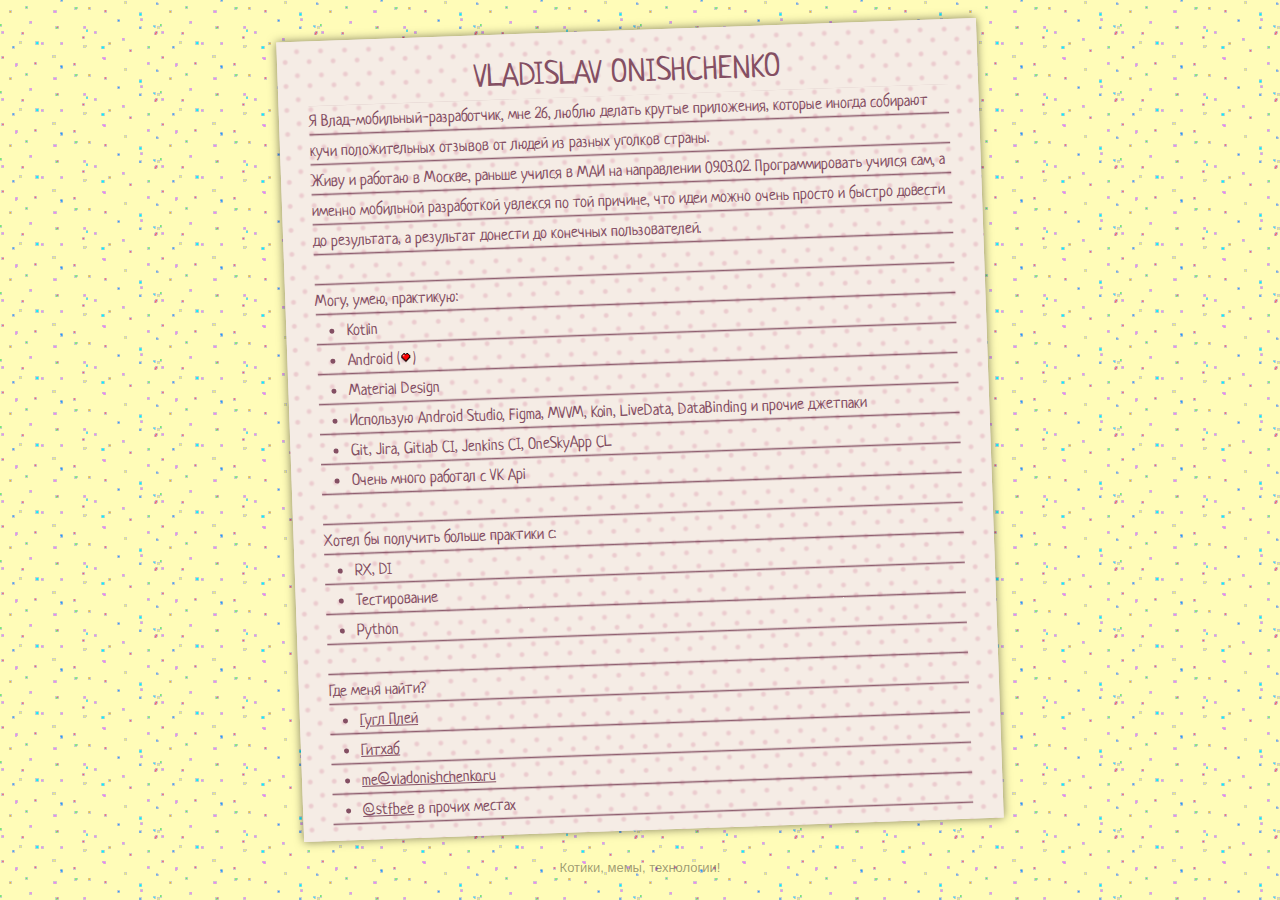
<file: index.html>
<!doctype html>
<html lang="ru">
<head>
    <meta charset="UTF-8">
    <meta name="viewport"
          content="width=device-width, user-scalable=yes, initial-scale=1.0, maximum-scale=1.0, minimum-scale=1.0">
    <meta http-equiv="X-UA-Compatible" content="ie=edge">
    <title>Владек Пограмест</title>
    <link rel="stylesheet" href="https://fonts.googleapis.com/css?family=Neucha">
    <link rel="stylesheet" href="styles/main.css"/>
    <link rel="stylesheet" href="styles/desktop.css" media="screen and (min-device-width: 700px)"/>
    <meta http-equiv="content-type" content="text/html; charset=utf-8" />  
    <meta name="title" content="Онищенко Владик" />  
    <meta name="description" content="Инженер, Разработчик, Гик." />  
</head>
<body>
<div class="wrapper">
    <div id="sheet">
        <p id="title">VLADISLAV ONISHCHENKO</p>
        <div id="content">
            <p>
                Я Влад-мобильный-разработчик, мне 26, люблю делать крутые приложения,
                которые иногда собирают кучи положительных отзывов от людей из разных уголков страны.
            </p>
            <p>
                Живу и работаю в Москве, раньше учился в МАИ на направлении 09.03.02. Программировать учился сам, а именно мобильной разработкой увлекся по той причине, что идеи можно очень просто и быстро довести до результата, а результат донести до конечных пользователей.
            </p>
            <br>
            <p>
                Могу, умею, практикую:
            </p>
            <ul>
                <li>Kotlin</li>
                <li>Android (<img src="graphics/heart.png" alt="сердечько"/>)</li>
                <li>Material Design</li>
                <li>Использую Android Studio, Figma, MVVM, Koin, LiveData, DataBinding и прочие джетпаки</li>
                <li>Git, Jira, Gitlab CI, Jenkins CI, OneSkyApp CL</li>
                <li>Очень много работал с VK Api</li>
            </ul>
            <br>
            <p>
                Хотел бы получить больше практики с:
            </p>
            <ul>
                <li>RX, DI</li>
                <li>Тестирование</li>
                <li>Python</li>
            </ul>
            <br>
            <p>
                Где меня найти?
            </p>
            <ul>
                <li><a href="https://play.google.com/store/apps/developer?id=Vladislav+Onishchenko">Гугл Плей</a></li>
                <li><a href="http://github.com/stfbee">Гитхаб</a></li>
                <li><a href="mailto:me@vladonishchenko.ru">me@vladonishchenko.ru</a></li>
                <li><a href="https://www.google.ru/#newwindow=1&q=stfbee">@stfbee</a> в прочих местах</li>
            </ul>
        </div>
    </div>

    <div id="footer">
        Котики, мемы, технологии!
    </div>

</div>
</body>
</html>
</file>
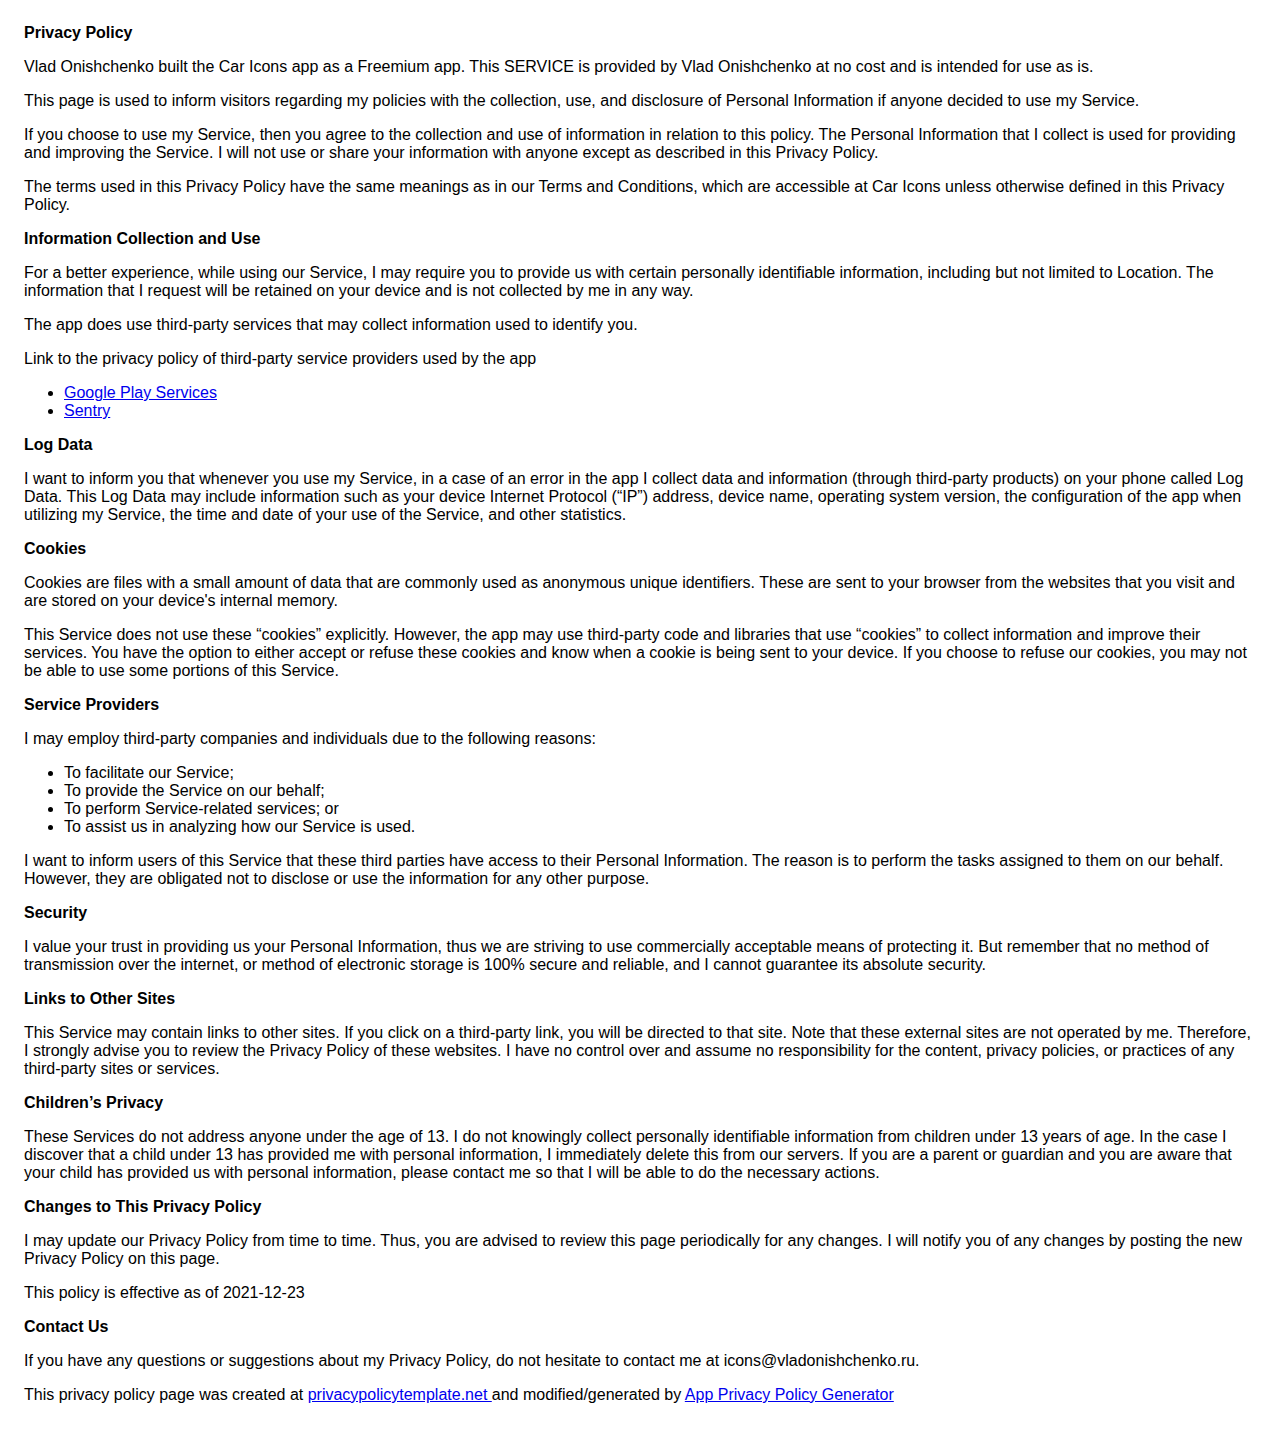
<file: apps/icons/policy.html>
<!DOCTYPE html>
    <html>
    <head>
      <meta charset='utf-8'>
      <meta name='viewport' content='width=device-width'>
      <title>Privacy Policy</title>
      <style> body { font-family: 'Helvetica Neue', Helvetica, Arial, sans-serif; padding:1em; } </style>
    </head>
    <body>
    <strong>Privacy Policy</strong> <p>
                  Vlad Onishchenko built the Car Icons app as
                  a Freemium app. This SERVICE is provided by
                  Vlad Onishchenko at no cost and is intended for use as
                  is.
                </p> <p>
                  This page is used to inform visitors regarding my
                  policies with the collection, use, and disclosure of Personal
                  Information if anyone decided to use my Service.
                </p> <p>
                  If you choose to use my Service, then you agree to
                  the collection and use of information in relation to this
                  policy. The Personal Information that I collect is
                  used for providing and improving the Service. I will not use or share your information with
                  anyone except as described in this Privacy Policy.
                </p> <p>
                  The terms used in this Privacy Policy have the same meanings
                  as in our Terms and Conditions, which are accessible at
                  Car Icons unless otherwise defined in this Privacy Policy.
                </p> <p><strong>Information Collection and Use</strong></p> <p>
                  For a better experience, while using our Service, I
                  may require you to provide us with certain personally
                  identifiable information, including but not limited to Location. The information that
                  I request will be retained on your device and is not collected by me in any way.
                </p> <div><p>
                    The app does use third-party services that may collect
                    information used to identify you.
                  </p> <p>
                    Link to the privacy policy of third-party service providers used
                    by the app
                  </p> <ul><li><a href="https://www.google.com/policies/privacy/" target="_blank" rel="noopener noreferrer">Google Play Services</a></li><!----><!----><!----><!----><!----><!----><!----><!----><!----><!----><!----><!----><!----><!----><!----><li><a href="https://sentry.io/privacy/" target="_blank" rel="noopener noreferrer">Sentry</a></li><!----><!----><!----><!----><!----><!----><!----><!----><!----><!----></ul></div> <p><strong>Log Data</strong></p> <p>
                  I want to inform you that whenever you
                  use my Service, in a case of an error in the app
                  I collect data and information (through third-party
                  products) on your phone called Log Data. This Log Data may
                  include information such as your device Internet Protocol
                  (“IP”) address, device name, operating system version, the
                  configuration of the app when utilizing my Service,
                  the time and date of your use of the Service, and other
                  statistics.
                </p> <p><strong>Cookies</strong></p> <p>
                  Cookies are files with a small amount of data that are
                  commonly used as anonymous unique identifiers. These are sent
                  to your browser from the websites that you visit and are
                  stored on your device's internal memory.
                </p> <p>
                  This Service does not use these “cookies” explicitly. However,
                  the app may use third-party code and libraries that use
                  “cookies” to collect information and improve their services.
                  You have the option to either accept or refuse these cookies
                  and know when a cookie is being sent to your device. If you
                  choose to refuse our cookies, you may not be able to use some
                  portions of this Service.
                </p> <p><strong>Service Providers</strong></p> <p>
                  I may employ third-party companies and
                  individuals due to the following reasons:
                </p> <ul><li>To facilitate our Service;</li> <li>To provide the Service on our behalf;</li> <li>To perform Service-related services; or</li> <li>To assist us in analyzing how our Service is used.</li></ul> <p>
                  I want to inform users of this Service
                  that these third parties have access to their Personal
                  Information. The reason is to perform the tasks assigned to
                  them on our behalf. However, they are obligated not to
                  disclose or use the information for any other purpose.
                </p> <p><strong>Security</strong></p> <p>
                  I value your trust in providing us your
                  Personal Information, thus we are striving to use commercially
                  acceptable means of protecting it. But remember that no method
                  of transmission over the internet, or method of electronic
                  storage is 100% secure and reliable, and I cannot
                  guarantee its absolute security.
                </p> <p><strong>Links to Other Sites</strong></p> <p>
                  This Service may contain links to other sites. If you click on
                  a third-party link, you will be directed to that site. Note
                  that these external sites are not operated by me.
                  Therefore, I strongly advise you to review the
                  Privacy Policy of these websites. I have
                  no control over and assume no responsibility for the content,
                  privacy policies, or practices of any third-party sites or
                  services.
                </p> <p><strong>Children’s Privacy</strong></p> <div><p>
                    These Services do not address anyone under the age of 13.
                    I do not knowingly collect personally
                    identifiable information from children under 13 years of age. In the case
                    I discover that a child under 13 has provided
                    me with personal information, I immediately
                    delete this from our servers. If you are a parent or guardian
                    and you are aware that your child has provided us with
                    personal information, please contact me so that
                    I will be able to do the necessary actions.
                  </p></div> <!----> <p><strong>Changes to This Privacy Policy</strong></p> <p>
                  I may update our Privacy Policy from
                  time to time. Thus, you are advised to review this page
                  periodically for any changes. I will
                  notify you of any changes by posting the new Privacy Policy on
                  this page.
                </p> <p>This policy is effective as of 2021-12-23</p> <p><strong>Contact Us</strong></p> <p>
                  If you have any questions or suggestions about my
                  Privacy Policy, do not hesitate to contact me at icons@vladonishchenko.ru.
                </p> <p>This privacy policy page was created at <a href="https://privacypolicytemplate.net" target="_blank" rel="noopener noreferrer">privacypolicytemplate.net </a>and modified/generated by <a href="https://app-privacy-policy-generator.nisrulz.com/" target="_blank" rel="noopener noreferrer">App Privacy Policy Generator</a></p>
    </body>
    </html>
</file>
<file: styles/main.css>
* {
    margin: 0;
    padding: 0;
}

html {
    background: #fffcb8 url("../graphics/back.gif") repeat;
}

#sheet {
    z-index: 100;
    display: block;
    margin: 10px auto;
    background: #f5ece5 url("../graphics/sheet_tile.png") repeat;
    box-shadow: 0 0 10px rgba(0, 0, 0, 0.5);
    padding: 15px 30px;
    color: #844f63;
    line-height: 30px;
    font-size: medium;
    font-family: 'Neucha', sans-serif;
}

#sheet #title {
    font-family: 'Neucha', sans-serif;
    text-align: center;
    margin: 10px 0;
    font-size: xx-large;
}

#sheet li {
    margin-left: 30px;
}

#sheet #content {
    background: url("../graphics/line.png") repeat;
}

#footer {
    left: 0;
    bottom: 0;
    font-size: small;
    display: block;
    width: 100%;
    vertical-align: middle;
    text-align: center;
    color: rgba(0, 0, 0, 0.40);
    font-family: sans-serif;
    margin: 10px auto;
}

a:visited,
a:link,
a:visited,
a:hover,
a:active {
    color: #844f63;
    text-decoration: underline;
}

::selection {
    background: #844f63;
    color: wheat;
}

::-moz-selection {
    color: wheat;
    background: #844f63;
}
</file>
<file: styles/desktop.css>
#sheet {
    margin: 30px auto;
    width: 50%;
    transform: rotate(-2deg);
}
</file>
